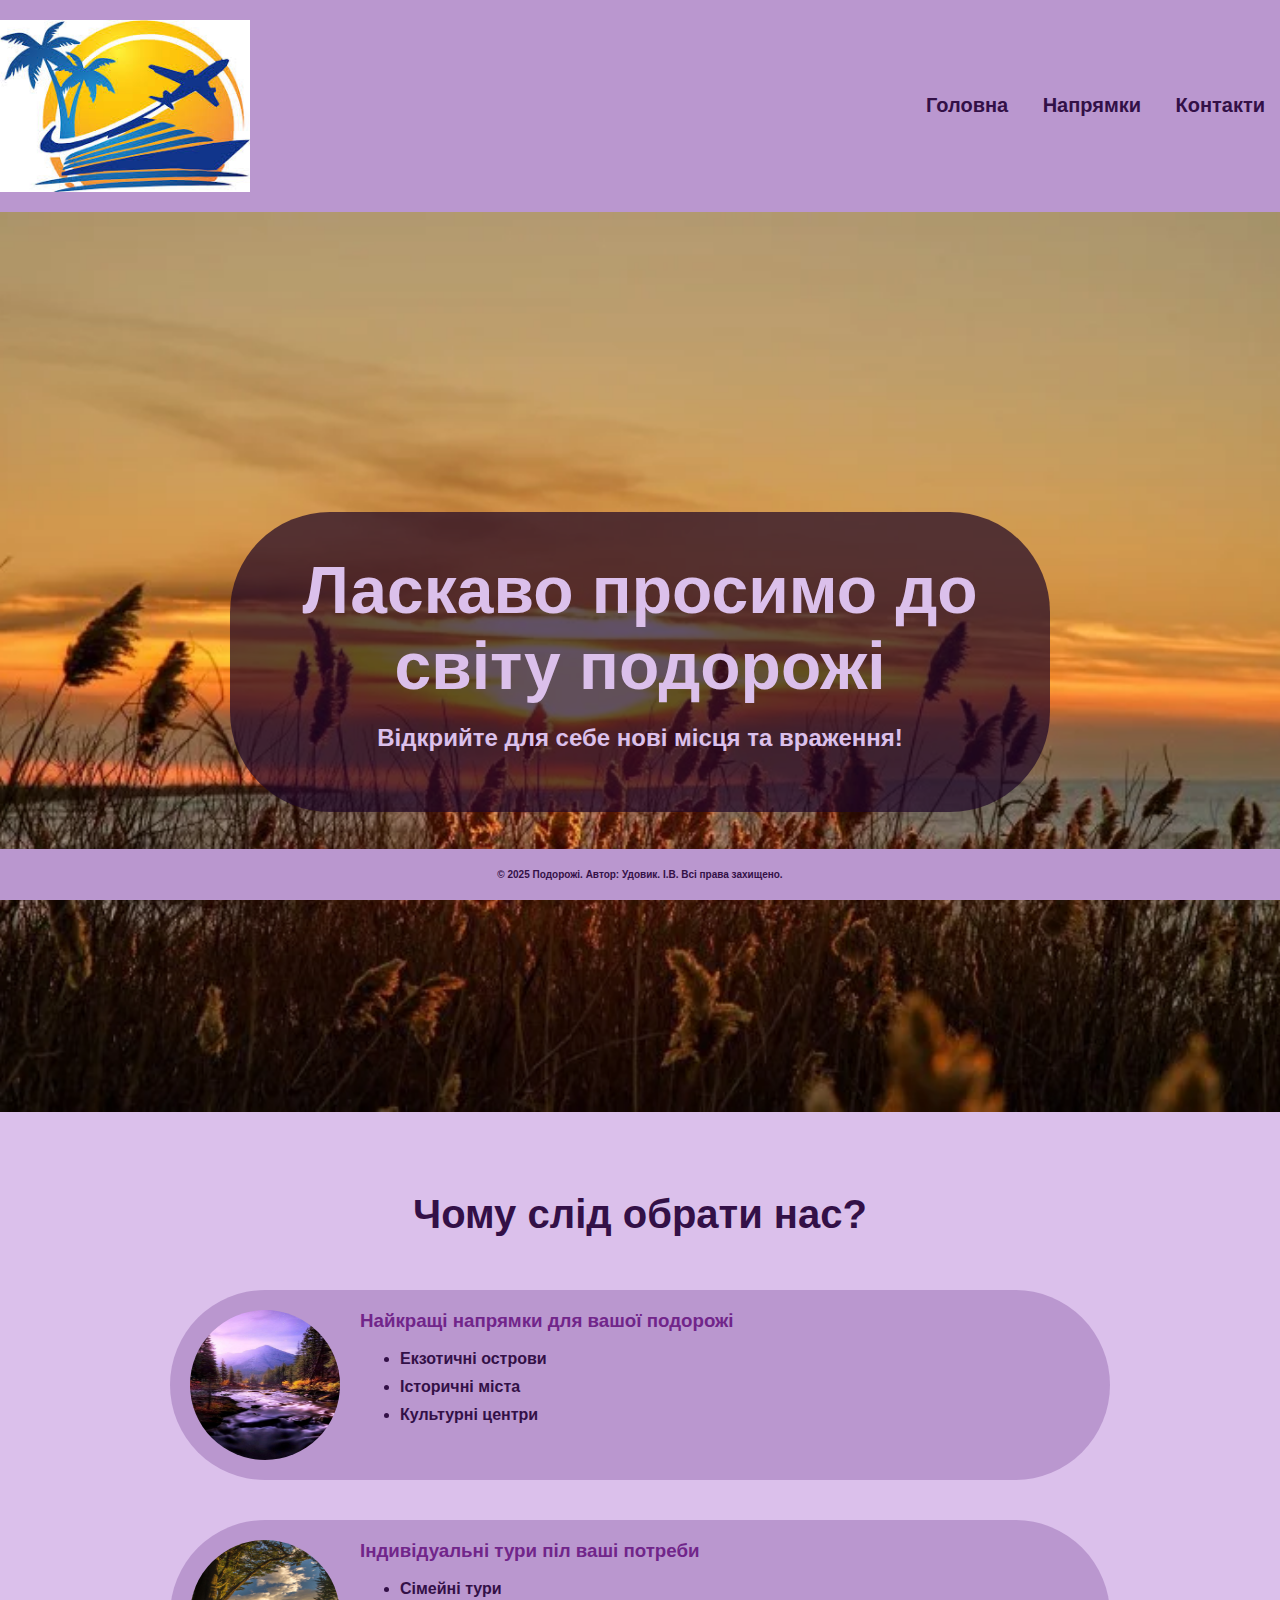
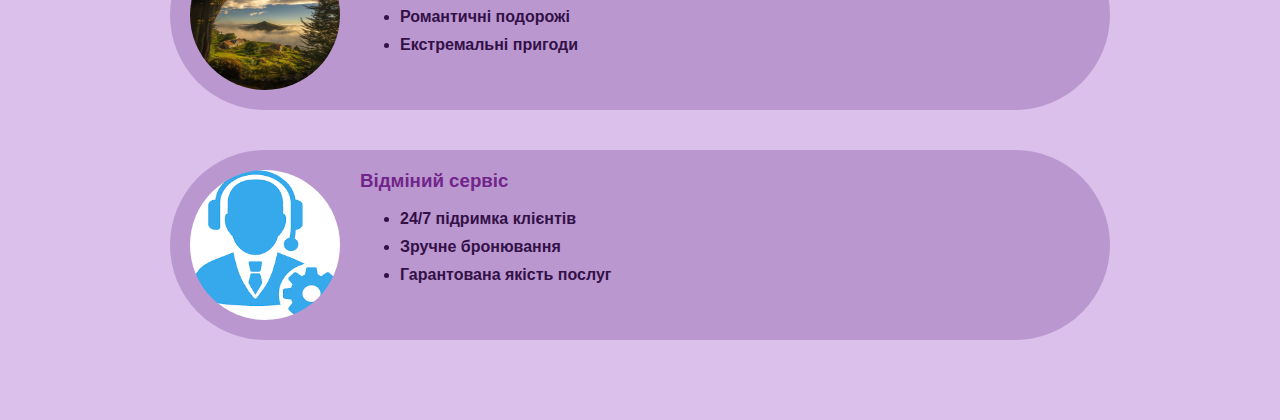
<file: index.html>
<!DOCTYPE html>
<html>
   <head>
      <meta charset="utf-8">
	  <meta name="viewport" content="width=device-width, initial-scale=1">
	  <title>Подорожі - Головна</title>
	  <link rel="stylesheet" type="text/css" href="style.css">
   </head>
   <body>
      <header class="head">
	     <img src="img\logo.jpg" class="logo" alt="логотип">
		 <nav class="menu">
		    <ul class="menu-links">
			   <li class="menu-item">
			      <a href="index.html" class="menu-item-link">Головна</a>
			   </li>
			   <li class="menu-item">
			      <a href="destinations.html" class="menu-item-link">Напрямки</a>
			   </li>
			   <li class="menu-item">
			      <a href="contact.html" class="menu-item-link">Контакти</a>
			   </li>
		    </ul>
	     </nav>
	  </header>
	  
	  <section class="hero">
	     <div class="hero-info">
		    <h1 class="hero-title">Ласкаво просимо до світу подорожі</h1>
			<p class="hero-text">Відкрийте для себе нові місця та враження!</p>
		 </div>
	  </section>
	  
	  <section class="intro">
	     <h2 class="into-title">Чому слід обрати нас?</h2>
		 <div class="card">
		    <img src="img\img1.jpg" class="card-img" alt="Найкращі напрямки">
			<div class="card-content">
			   <h3 class="card-title">Найкращі напрямки для вашої подорожі</h3>
			   <ul class="card-list">
			      <li class="card-list-item">Екзотичні острови</li>
				  <li class="card-list-item">Історичні міста</li>
				  <li class="card-list-item">Культурні центри</li>
			   </ul>
			</div>
	     </div>
		 		 <div class="card">
		    <img src="img\img2.jpg" class="card-img" alt="Індивідуальні тури">
			<div class="card-content">
			   <h3 class="card-title">Індивідуальні тури піл ваші потреби</h3>
			   <ul class="card-list">
			      <li class="card-list-item">Сімейні тури</li>
				  <li class="card-list-item">Романтичні подорожі</li>
				  <li class="card-list-item">Екстремальні пригоди</li>
			   </ul>
			</div>
	     </div>
		 		 <div class="card">
		    <img src="img\support.png" class="card-img" alt="Сервіс">
			<div class="card-content">
			   <h3 class="card-title">Відміний сервіс</h3>
			   <ul class="card-list">
			      <li class="card-list-item">24/7 підримка клієнтів</li>
				  <li class="card-list-item">Зручне бронювання</li>
				  <li class="card-list-item">Гарантована якість послуг</li>
			   </ul>
			</div>
	     </div>
	  </section>
	  
	  <footer class="footer">
	     <p class="footer-info">
		    &copy; 2025 Подорожі. Автор: Удовик. І.В. Всі права захищено.
		 </p>
	  </footer>
	  
   </body>
</html>
</file>
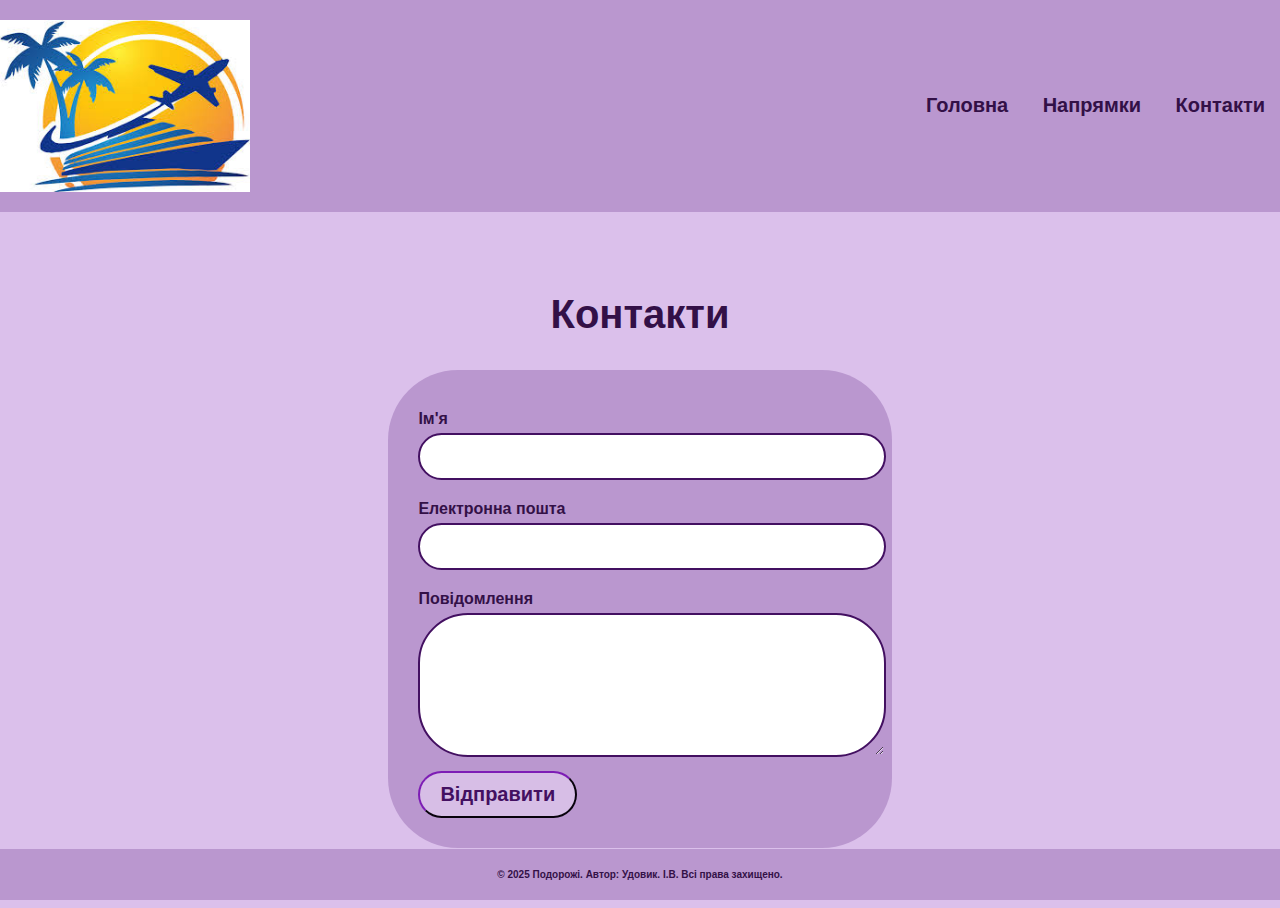
<file: contact.html>
<!DOCTYPE html>
<html>
   <head>
      <meta charset="utf-8">
	  <meta name="viewport" content="width=device-width, initial-scale=1">
	  <title>Контакти - Головна</title>
	  <link rel="stylesheet" type="text/css" href="style.css">
   </head>
   <body>
      <header class="head">
	     <img src="img\logo.jpg" class="logo" alt="логотип">
		 <nav class="menu">
		    <ul class="menu-links">
			   <li class="menu-item">
			      <a href="index.html" class="menu-item-link">Головна</a>
			   </li>
			   <li class="menu-item">
			      <a href="destinations.html" class="menu-item-link">Напрямки</a>
			   </li>
			   <li class="menu-item">
			      <a href="contact.html" class="menu-item-link">Контакти</a>
			   </li>
		    </ul>
	     </nav>
	  </header>
	  
	  <section class="contact">
	     <h2 class="contact-title">Контакти</h2>
		 <form class="form">
		    <label for="name" class="form-label">Ім'я</label>
			<input type="text" id="name" class="form-input">
			<label for="email" class="form-label">Електронна пошта</label>
			<input type="email" id="email" class="form-input">
			<label for="message" class="form-label">Повідомлення</label>
			<textarea id="message" class="form-textarea"></textarea>
			<button type="submit" class="form-button">Відправити</button>
		 </form>
	  </section>
	  

	  <footer class="footer">
	     <p class="footer-info">
		    &copy; 2025 Подорожі. Автор: Удовик. І.В. Всі права захищено.
		 </p>
	  </footer>
	  
   </body>
</html>
</file>
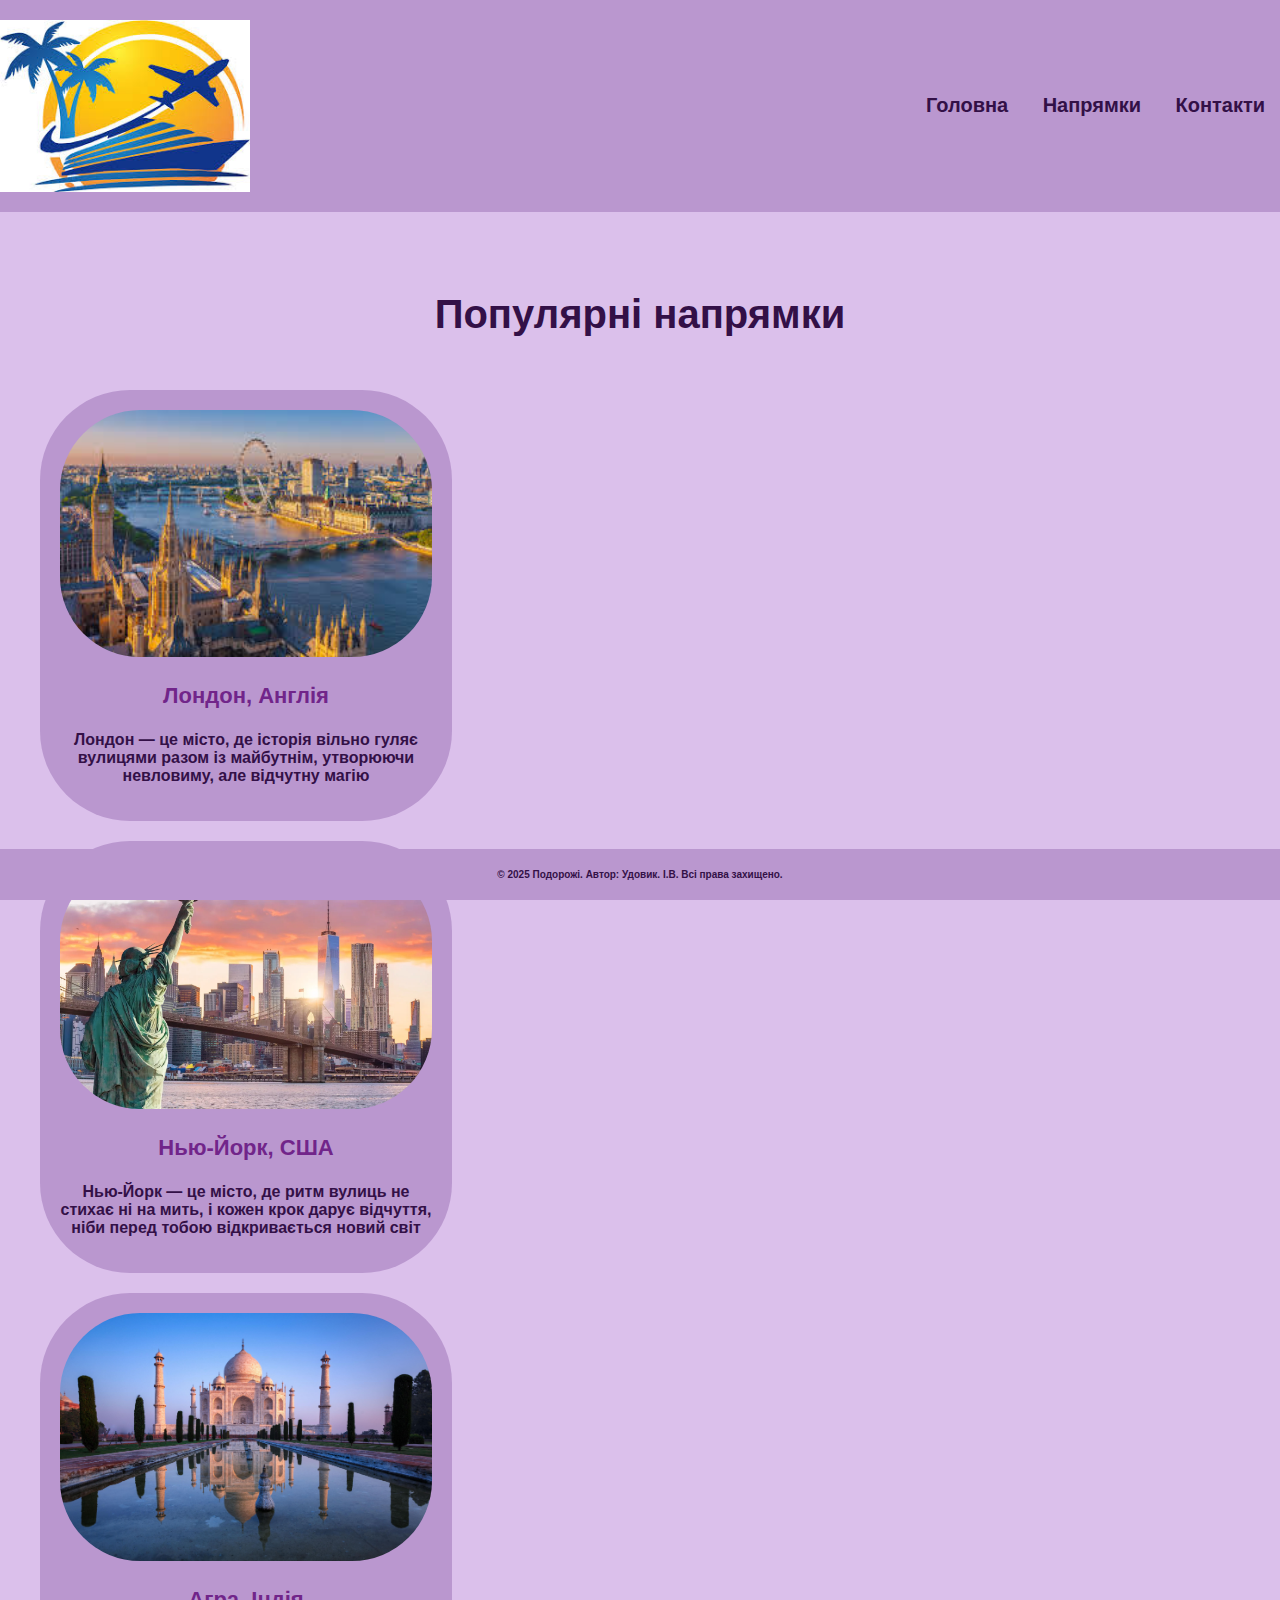
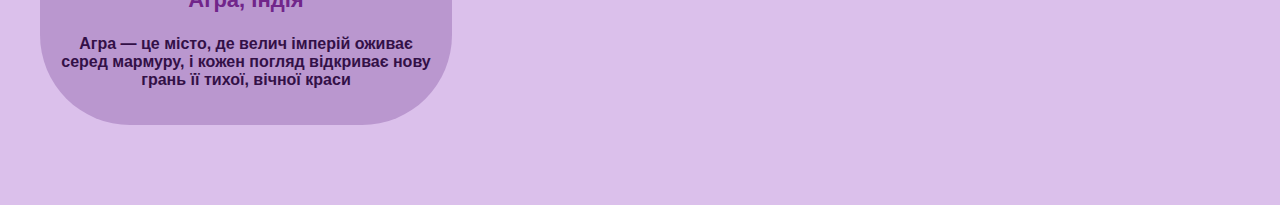
<file: destinations.html>
<!DOCTYPE html>
<html>
   <head>
      <meta charset="utf-8">
	  <meta name="viewport" content="width=device-width, initial-scale=1">
	  <title>Подорожі - Напрямки</title>
	  <link rel="stylesheet" type="text/css" href="style.css">
   </head>
   <body>
      <header class="head">
	     <img src="img\logo.jpg" class="logo" alt="логотип">
		 <nav class="menu">
		    <ul class="menu-links">
			   <li class="menu-item">
			      <a href="index.html" class="menu-item-link">Головна</a>
			   </li>
			   <li class="menu-item">
			      <a href="destination.html" class="menu-item-link">Напрямки</a>
			   </li>
			   <li class="menu-item">
			      <a href="contact.html" class="menu-item-link">Контакти</a>
			   </li>
		    </ul>
	     </nav>
	  </header>
	  
	  <section class="destinations">
	     <h2 class="destinations-title">Популярні напрямки</h2>
		 <div class="destinations-container">
		    <div class="destination">
			   <img src="img\london1.jpg" class="destination-img" alt="Лондон">
			   <h3 class="destination-title">Лондон, Англія</h3>
			   <p class="destination-text">Лондон — це місто, де історія вільно гуляє вулицями разом із майбутнім, утворюючи невловиму, але відчутну магію</p>
		    </div>
			<div class="destination">
			   <img src="img\new-york.webp" class="destination-img" alt="Нью-Йорк">
			   <h3 class="destination-title">Нью-Йорк, США</h3>
			   <p class="destination-text">Нью-Йорк — це місто, де ритм вулиць не стихає ні на мить, і кожен крок дарує відчуття, ніби перед тобою відкривається новий світ</p>
		    </div>
			<div class="destination">
			   <img src="img\ahra.jpg" class="destination-img" alt="Лондон">
			   <h3 class="destination-title">Агра, Індія</h3>
			   <p class="destination-text">Агра — це місто, де велич імперій оживає серед мармуру, і кожен погляд відкриває нову грань її тихої, вічної краси</p>
		    </div>
		 </div>
		 
	  </section>
	  
	  <footer class="footer">
	     <p class="footer-info">
		    &copy; 2025 Подорожі. Автор: Удовик. І.В. Всі права захищено.
		 </p>
	  </footer>
     
   </body>
</html>
</file>
<file: style.css>
body{
	margin: 0;
	padding: 0;
	font-family: Century Gothic, sans-serif;
	color: #331047;
	background-color: #dbc0eb;
	font-weight: bold;

}
.head{
	display: flex;
	justify-content: space-between;
	align-items: center;
	background-color: #ba97cf;
	padding: 20px 0;
}
.logo{
	width: 250px;
}
.menu-links{
	margin: 0px;
	padding: 0;
}
.menu-item{
	display: inline;
	margin: 0 15px;
}
.section-main-title{
	margin-top: 40px;
	margin-bottom: 20px;
	color: #dbc0eb;
	font-family: 'Century Gothic', serif;
	font-size: 55px;
	font-weight: bold;
}
.section-main-subtitle{
	margin-bottom: 40px;
	color: #dbc0eb;
	font-size: 20px;
}
.section-main-button{
	background-color: #431061;
	border-color: #431061;
	border-radius: 100px;
	color: #dbc0eb;
	font-weight: bold;
	text-transform: uppercase;
	padding: 10px 30px;
	cursor: pointer;
}
.menu-item-link{
	color: #331047;
	text-decoration: none;
	font-weight: bold;
	font-size: 20px;
}
.menu-item-link:hover{
	color: #71258a;
}
.hero{
	display: flex;
	align-items: center;
	justify-content: center;
	text-align: center;
	background: url(heroback.jpg) no-repeat center center / cover;
	height: 100vh;
	color: #dbc0eb;
}
.hero-info{
	background-color: rgba(30, 6, 38, 0.7);
	padding: 40px;
	border-radius: 100px;
	width: 740px;
}
.hero-title{
	font-size: 66px;
	margin: 0;
}
.hero-text{
	font-size: 24px;
	margin: 20px 0;
}
.intro,
.destinations,
.contact{
	display: flex;
	flex-direction: column;
	align-items: center;
	padding: 60px 20px;
}
.into-title,
.destinations-title,
.contact-title{
	font-size: 40px;
	color: #331047;
	margin-top: 20px;
}
.card{
	display: flex;
	flex-direction: row;
	margin: 20px 0;
	padding: 20px;
	width: 900px;
	background-color: #ba97cf;
	border-radius: 100px;
}
.card-img{
	width: 150px;
	height: 150px;
	border-radius: 100px;
	margin-right: 20px;
}
.card-content{
	text-align: left;
}
.card-title{
	margin-top: 0;
	color: #71258a;
}
.card-list{

}
.card-list-item{
	margin: 10px 0;
}
.footer{
	padding: 10px 0;
	background-color: #ba97cf;
	text-align: center;
	position: fixed;
	bottom: 0;
	width: 100%;
	font-size: 10px;
}
.decorations-container{
	display: flex;
	justify-content: space-between;
	flex-wrap: wrap;
}
.destination{
	background-color: #ba97cf;
	border-radius: 90px;
	padding: 20px;
	width: 30%;
	margin: 20px;
}
.destination:hover{
    box-shadow: 0 2px 4px rgba(0, 0, 0, 0.5)	
}
.destination-img{
	width: 100%;
	border-radius: 80px;
}
.destination-title{
	font-size: 22px;
	color: #71258a;
	text-align: center;
	font-weight: bold;
}
.destination-text{
	text-align: center;
	font-weight: bold;
}
.form{
	background-color: #ba97cf;
	padding: 30px;
	border-radius: 70px;
	max-width: 600px;
}
.form-label{
	display: block;
	font-weight: bold;
	margin: 10px 0 5px 0;
}
.form-input,
.form-textarea{
	width: 100%;
	margin-bottom: 10px;
	padding: 10px;
	border: 2px solid #431061;
	border-radius: 100px;
	font-size: 20px;
	color: #431061;
	font-weight: bold;
}
.form-textarea{
	min-height: 120px;
	resize: vertical;
	border-radius: 50px;
}
.form-button{
    padding: 10px 20px;
	background: #d7bee6;
	border-radius: 100px;
	color: #431061;
	font-size: 20px;
	font-weight: bold;
	cursor: pointer;
	border-color: #431061;
}
.ащкь-button:hover{
	background: #b193c2;
}
</file>
